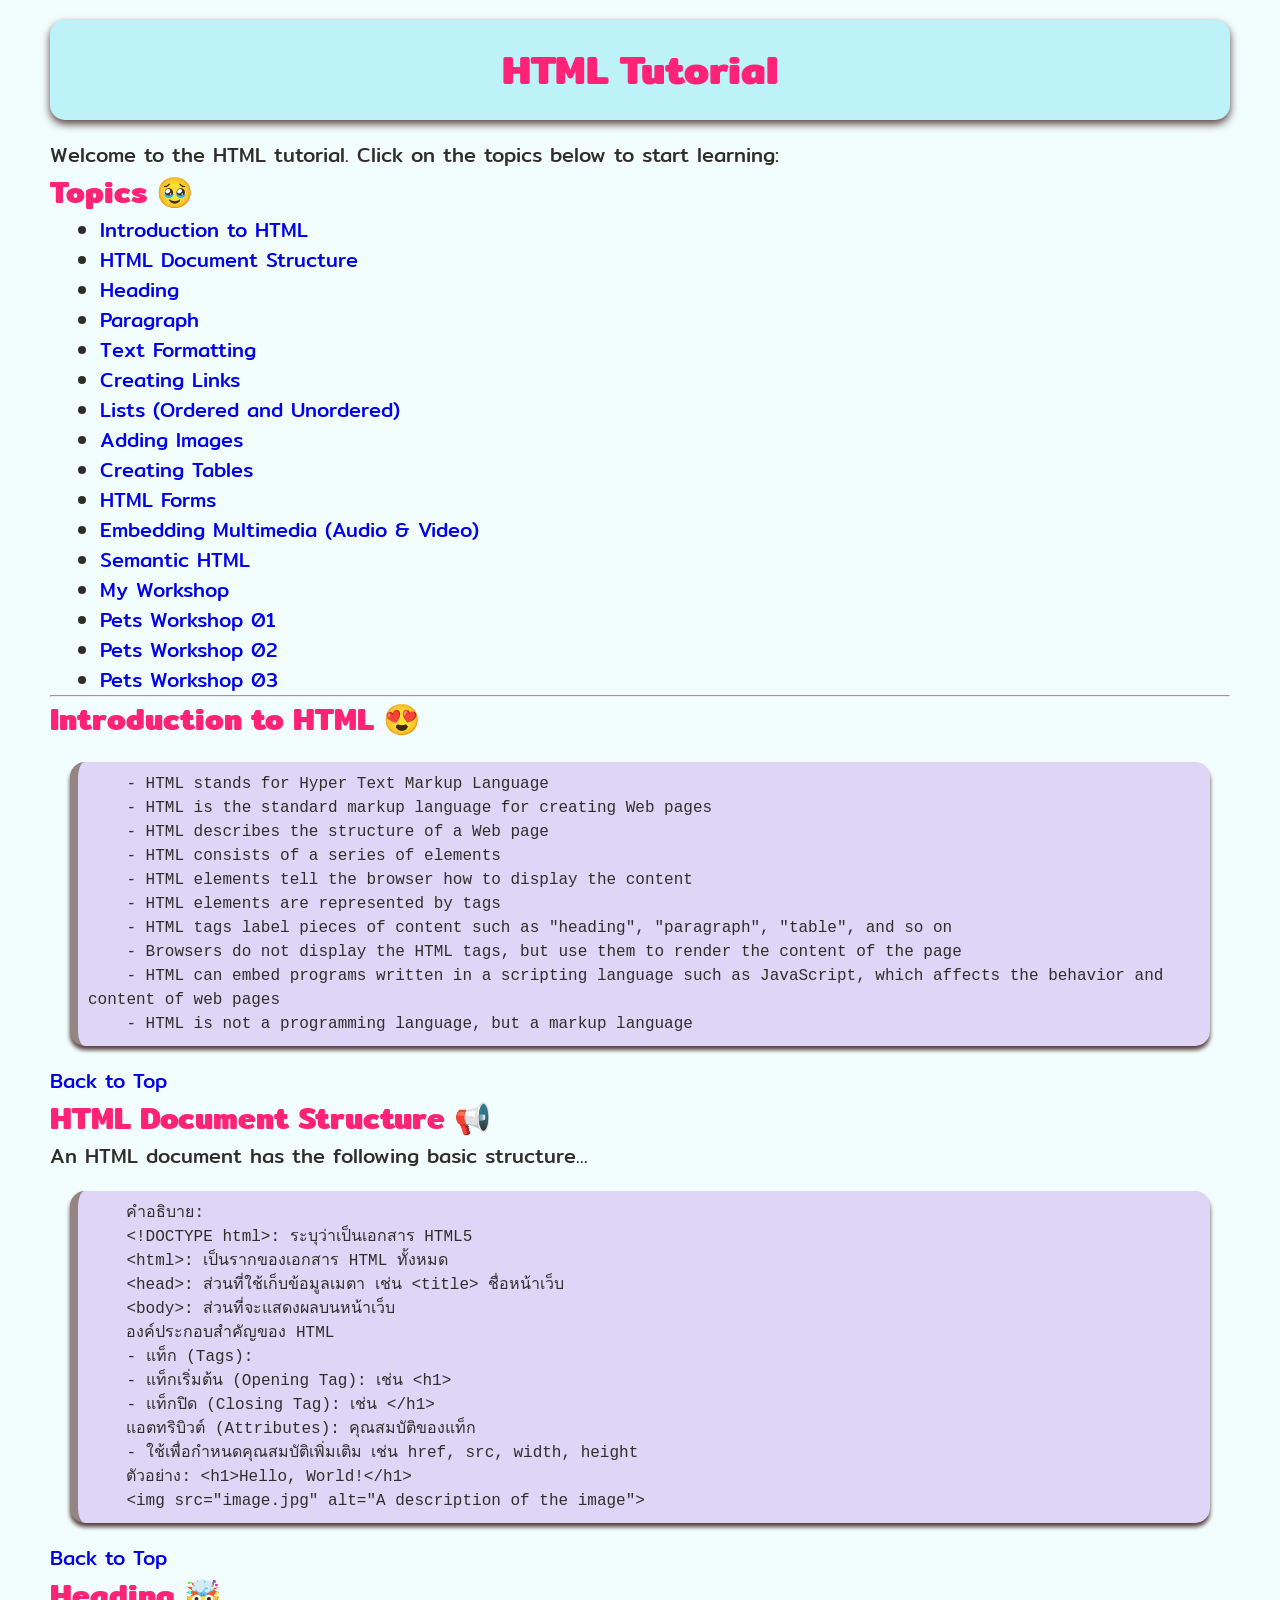
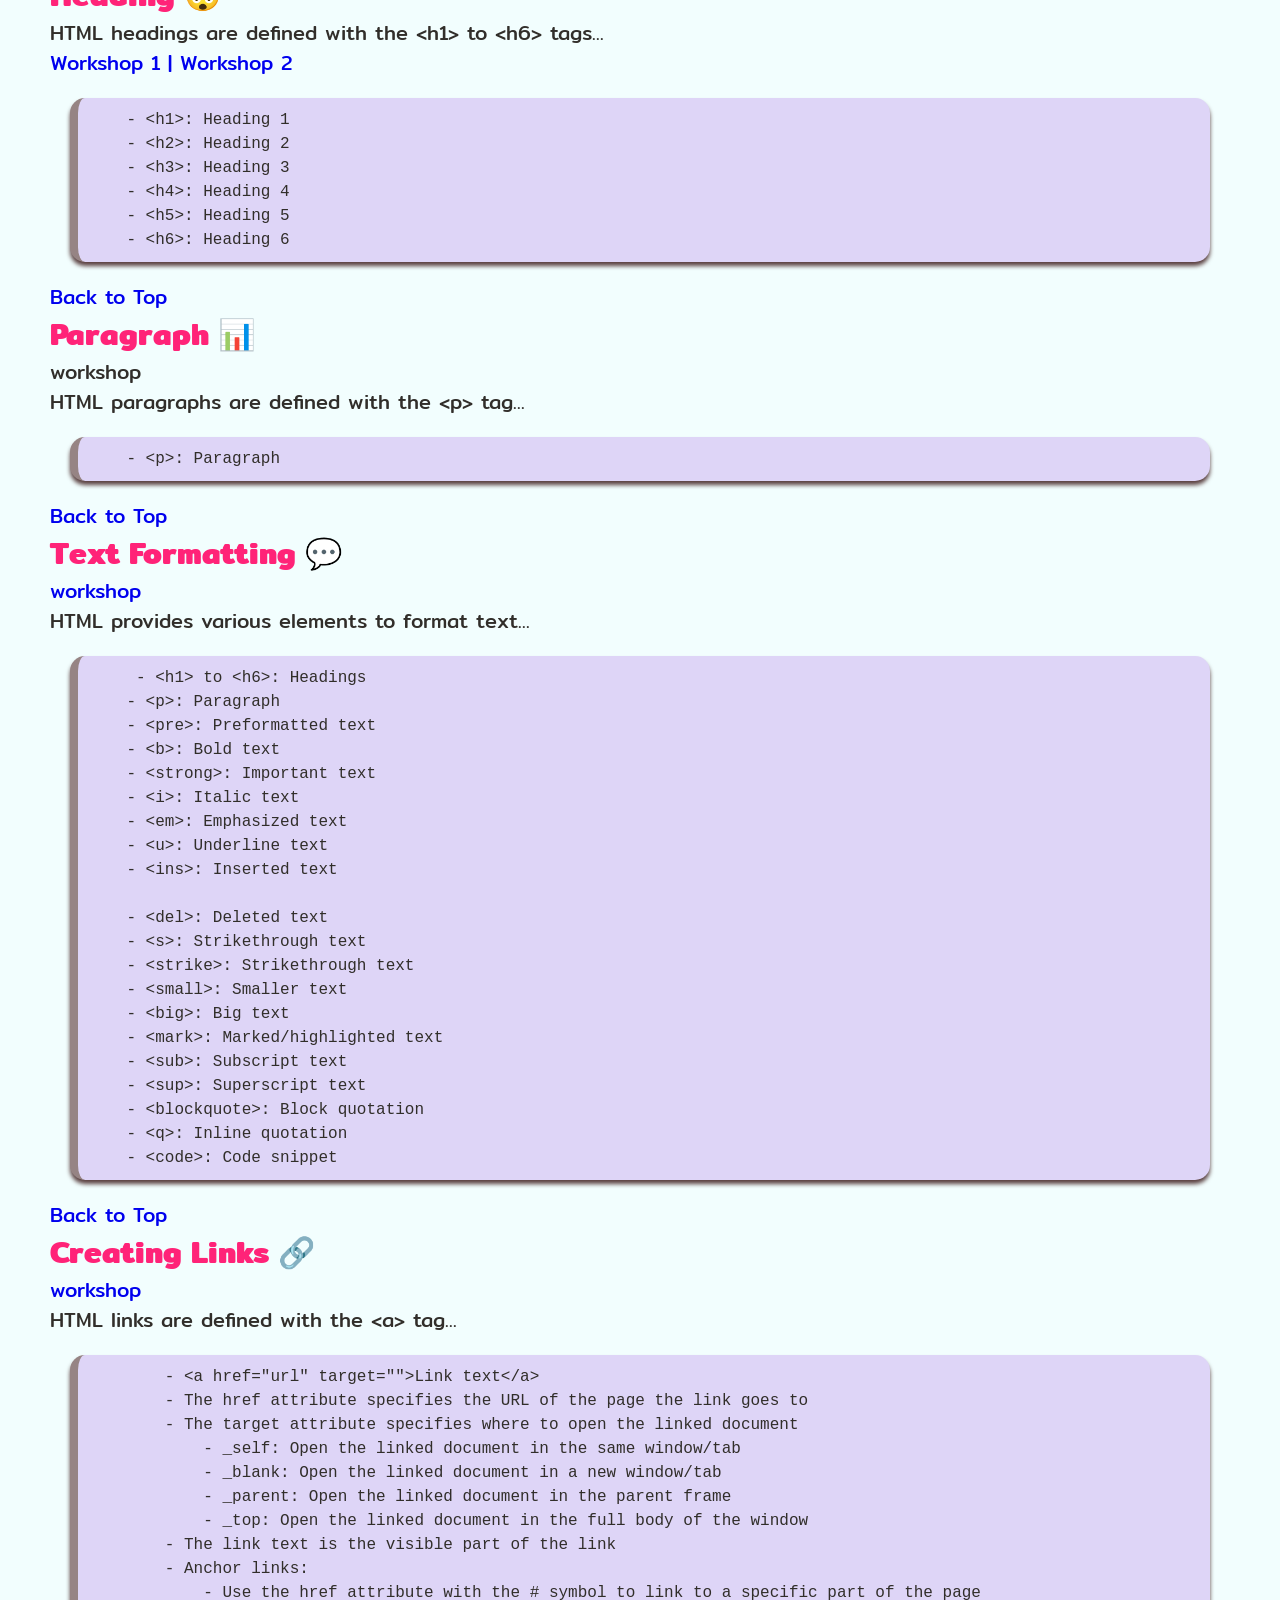
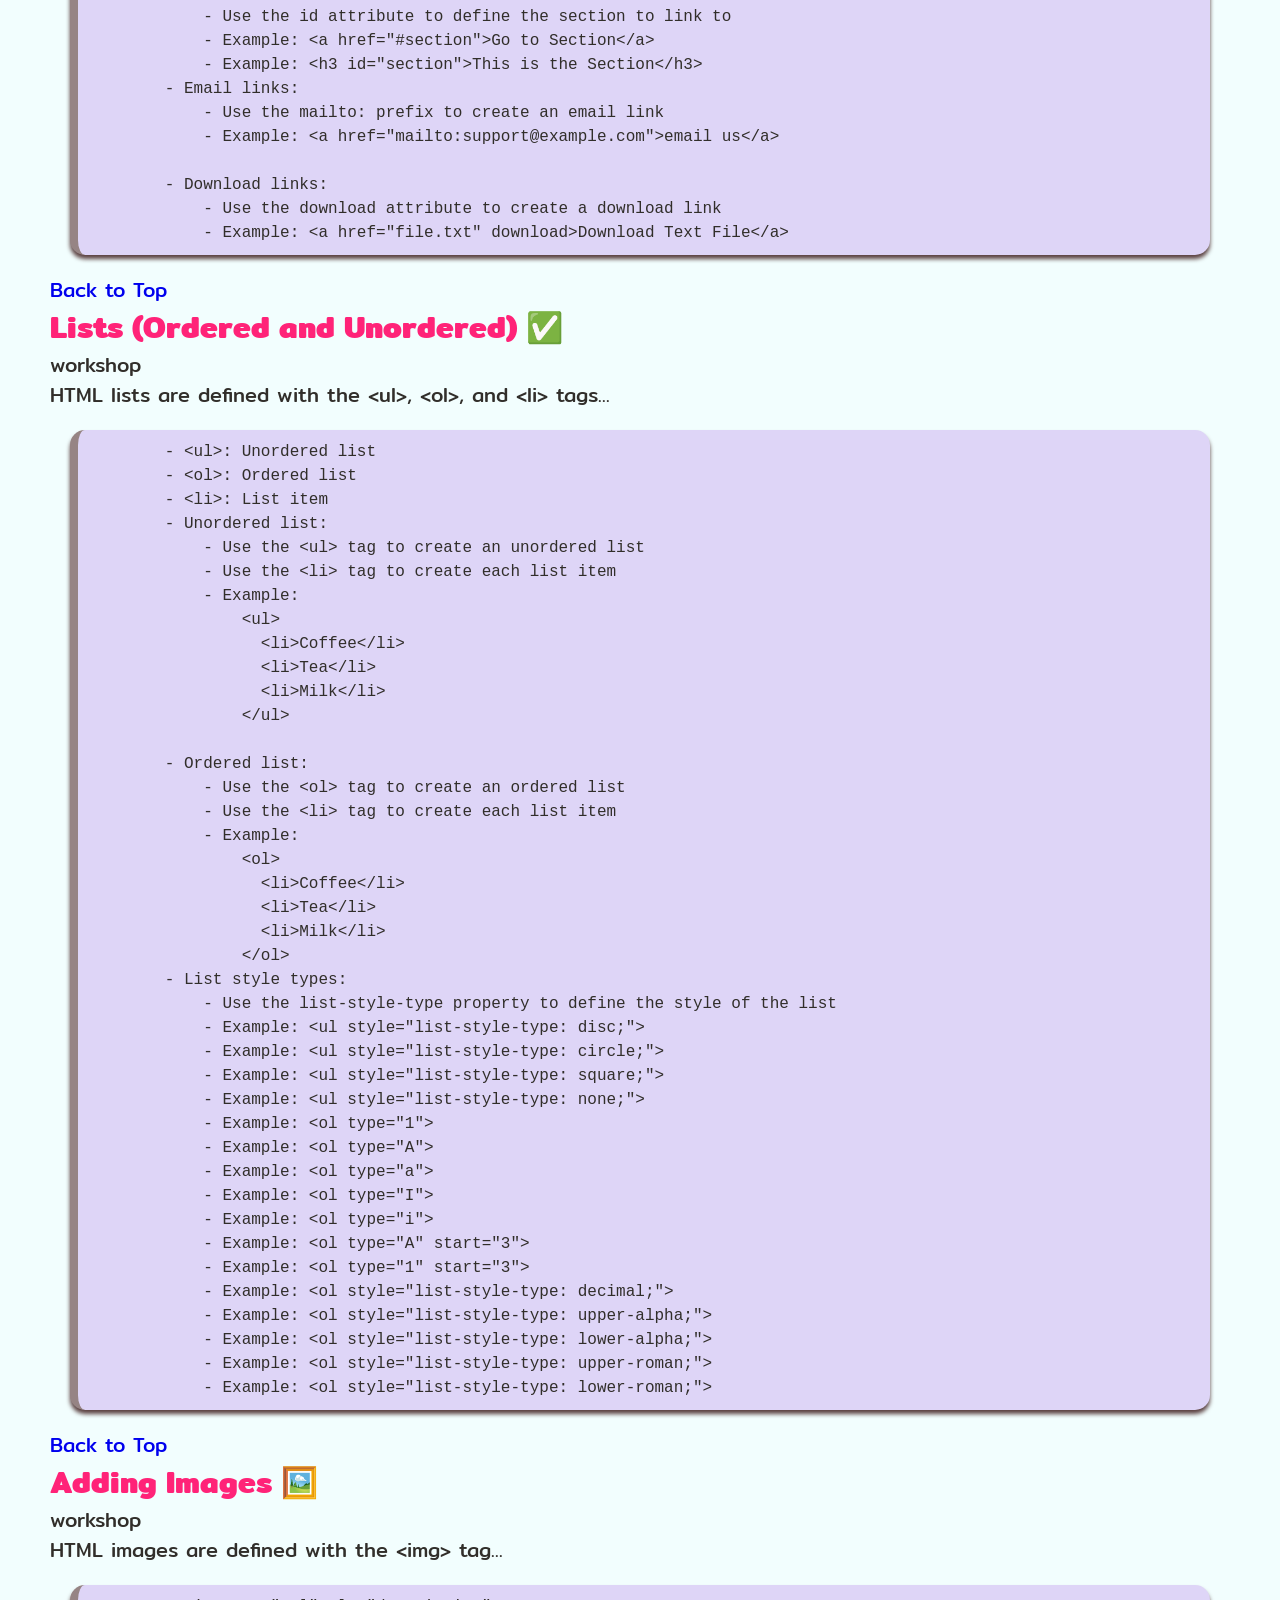
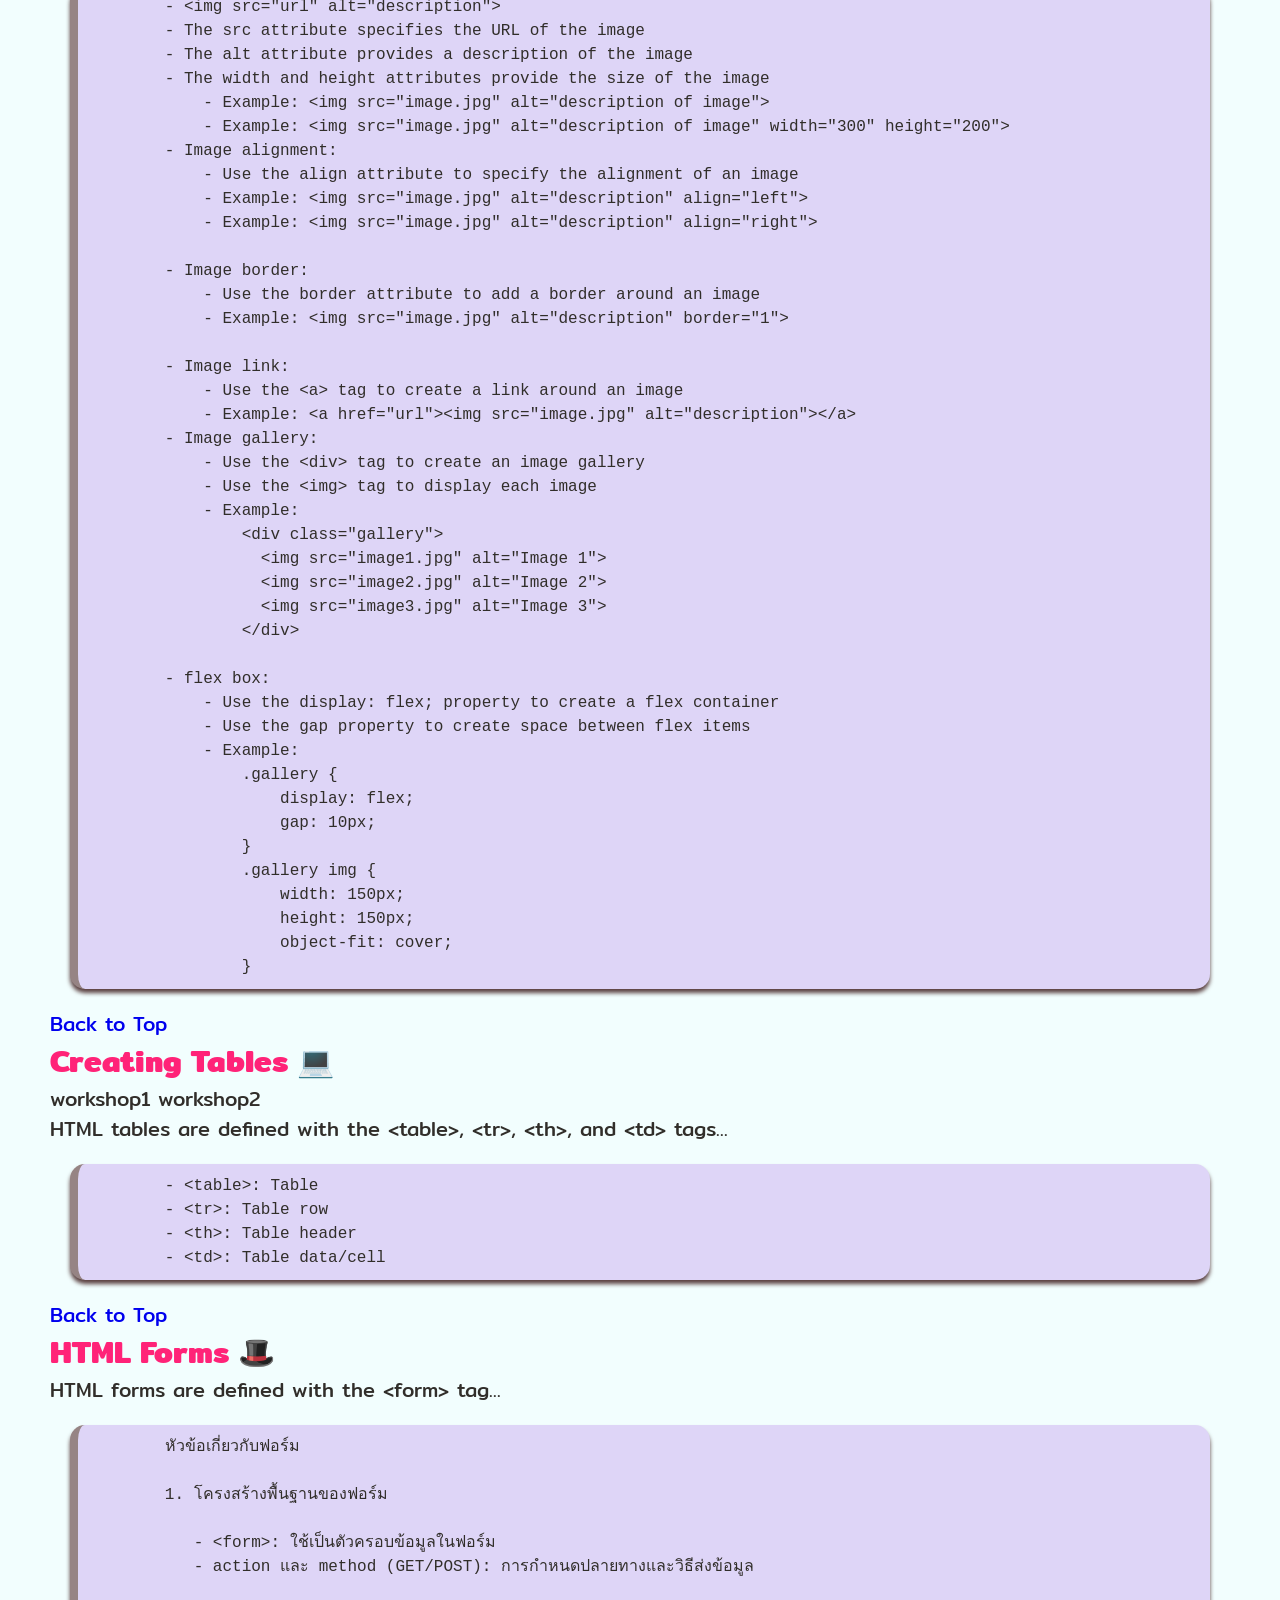
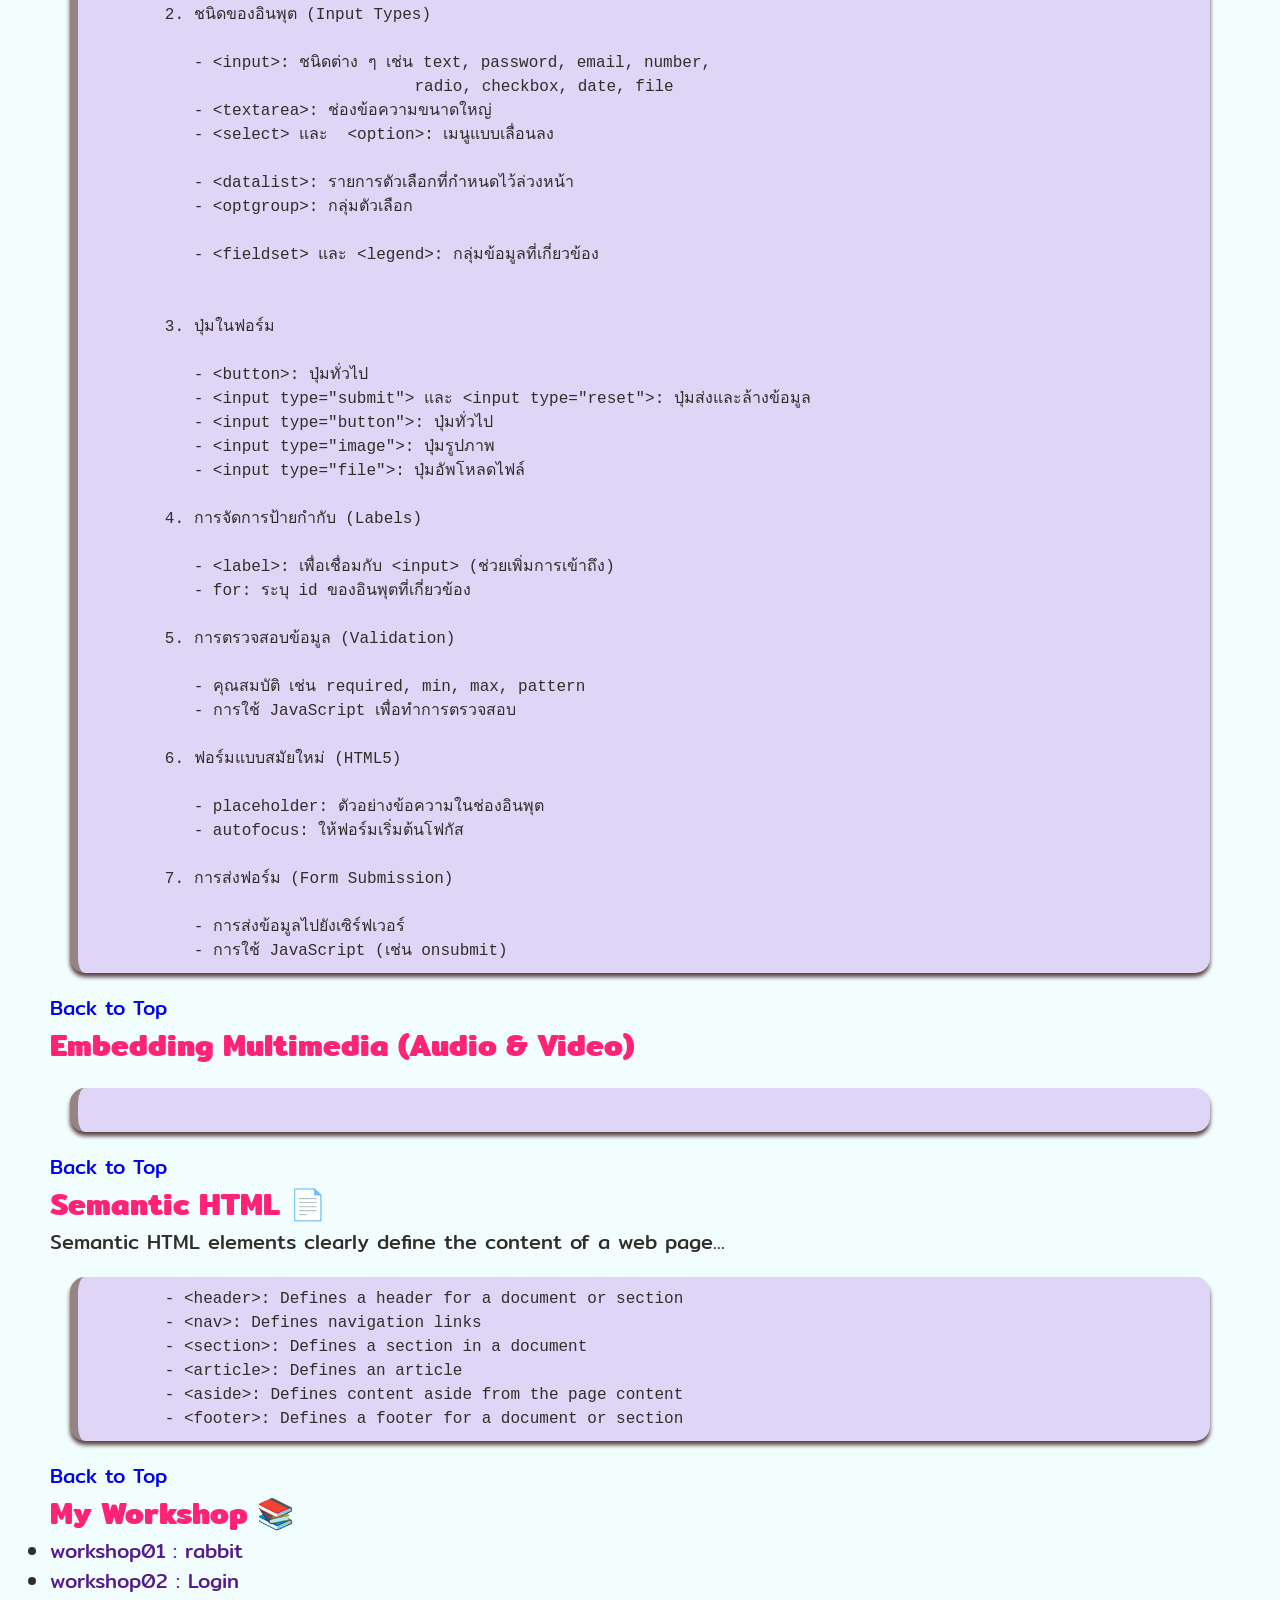
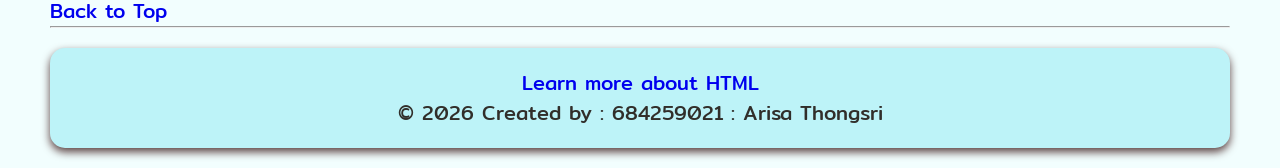
<file: index.html>
<!DOCTYPE html>
<html lang="en">

<head>
    <meta charset="UTF-8">
    <meta name="viewport" content="width=device-width, initial-scale=1.0">
    <meta name="description" content="Learning aboutHTML">
    <link rel="stylesheet" href="css/W11-css-index.css">
    <!-- Google font -->
    <link rel="preconnect" href="https://fonts.googleapis.com">
    <link rel="preconnect" href="https://fonts.gstatic.com" crossorigin>
    <link href="https://fonts.googleapis.com/css2?family=Mitr:wght@300;400;500&display=swap" rel="stylesheet">
    <title>HTML Tutorial : 684259021</title>


    <!-- คลุมแล้วใช้คำสั่ง ctrl+shift+p เลือกEmmet wrap ใส่แท็กที่ต้องการ เช่น a href-->
    <!-- Internal Style CSS -->
    <!-- <style>
        html {
            scroll-behavior: smooth;
            /*เลื่อนหน้าจอแบบนุ่มนวล ให้ใช้แยกออกมาข้างนอกจากbody*/
            line-height: 1.5;
        }

        body {
            /* font-family: Arial, sans-serif; */
            background-color: rgb(255, 244, 230);
            margin: 20px 50px;
        }

        h1 {
            color: rgb(255, 35, 120);
            text-align: center;
        }

        h2 {
            color: rgb(255, 35, 120);
        }

        pre {
            background-color: rgb(249, 255, 191);
            padding: 10px;
            border-left: 4px solid #968484;

            white-space: pre-wrap;
            font-size: 16px;
        }

        a {
            text-decoration: none;
        }

        a:hover {
            color: red;
            /*text-decoration: underline; จิ้มแล้วมีเส้นใต้*/
        }

        .text-center

        /*class -> . อยู่ด้านหน้า*/
            {
            text-align: center;
        }
    </style> -->
</head>

<body>

    <h1 id="top">HTML Tutorial</h1>
    <!-- <hr> -->
    <p>Welcome to the HTML tutorial. Click on the topics below to start learning:</p>
    <h2>Topics 🥹</h2>

    <!-- Topics -->
    <div class="topics">
        <ul>
            <li><a href="#introduction">Introduction to HTML</a></li>
            <li><a href="#structure">HTML Document Structure</a></li>
            <li><a href="#heading">Heading</a></li>
            <li><a href="#paragraph">Paragraph</a></li>
            <li><a href="#formatting">Text Formatting</a></li>
            <li><a href="#links">Creating Links</a></li>
            <li><a href="#lists">Lists (Ordered and Unordered)</a></li>
            <li><a href="#images">Adding Images</a></li>
            <li><a href="#tables">Creating Tables</a></li>
            <li><a href="#forms">HTML Forms</a></li>
            <li><a href="#multimedia">Embedding Multimedia (Audio & Video)</a></li>
            <li><a href="#semantic">Semantic HTML</a></li>
            <li><a href="#workshop">My Workshop</a></li>
            <li><a href="pets01/index.html">Pets Workshop 01</a></li>
            <li><a href="pets02/index.html">Pets Workshop 02</a></li>
            <li><a href="pets03/home.html">Pets Workshop 03</a></li>
        </ul>
    </div>
    <hr>

    <!-- Content -->
    <h2 id="introduction">Introduction to HTML 😍</h2>
    <pre>
    - HTML stands for Hyper Text Markup Language
    - HTML is the standard markup language for creating Web pages
    - HTML describes the structure of a Web page
    - HTML consists of a series of elements
    - HTML elements tell the browser how to display the content
    - HTML elements are represented by tags
    - HTML tags label pieces of content such as "heading", "paragraph", "table", and so on
    - Browsers do not display the HTML tags, but use them to render the content of the page
    - HTML can embed programs written in a scripting language such as JavaScript, which affects the behavior and content of web pages
    - HTML is not a programming language, but a markup language</pre>
    <a href="#top">Back to Top</a>


    <h2 id="structure">HTML Document Structure 📢</h2>
    <p>An HTML document has the following basic structure...</p>
    <pre>
    คำอธิบาย:
    &lt;!DOCTYPE html&gt;: ระบุว่าเป็นเอกสาร HTML5
    &lt;html&gt;: เป็นรากของเอกสาร HTML ทั้งหมด
    &lt;head&gt;: ส่วนที่ใช้เก็บข้อมูลเมตา เช่น &lt;title&gt; ชื่อหน้าเว็บ
    &lt;body&gt;: ส่วนที่จะแสดงผลบนหน้าเว็บ
    องค์ประกอบสำคัญของ HTML
    - แท็ก (Tags):
    - แท็กเริ่มต้น (Opening Tag): เช่น &lt;h1&gt;
    - แท็กปิด (Closing Tag): เช่น &lt;/h1&gt;
    แอตทริบิวต์ (Attributes): คุณสมบัติของแท็ก
    - ใช้เพื่อกำหนดคุณสมบัติเพิ่มเติม เช่น href, src, width, height
    ตัวอย่าง: &lt;h1&gt;Hello, World!&lt;/h1&gt;
    &lt;img src="image.jpg" alt="A description of the image"&gt; </pre>
    <a href="#top">Back to Top</a>


    <h2 id="heading">Heading 🤯</h2>
    <p>HTML headings are defined with the &lt;h1&gt; to &lt;h6&gt; tags... </p>
    <a href="W03-01-heading.html">Workshop 1</a>
    <a href="W03-02-heading.html">| Workshop 2</a>
    <pre>
    - &lt;h1&gt;: Heading 1 
    - &lt;h2&gt;: Heading 2 
    - &lt;h3&gt;: Heading 3 
    - &lt;h4&gt;: Heading 4 
    - &lt;h5&gt;: Heading 5 
    - &lt;h6&gt;: Heading 6</pre>
    <a href="#top">Back to Top</a>


    <h2 id="paragraph">Paragraph 📊</h2>
    <p>workshop</p>
    <p>HTML paragraphs are defined with the &lt;p&gt; tag...</p>
    <pre>
    - &lt;p&gt;: Paragraph </pre>
    <a href="#top">Back to Top</a>


    <h2 id="formatting">Text Formatting 💬</h2>
    <a href="W04-01-formatting.html">workshop</a>
    <p>HTML provides various elements to format text...</p>
    <pre>
     - &lt;h1&gt; to &lt;h6&gt;: Headings 
    - &lt;p&gt;: Paragraph 
    - &lt;pre&gt;: Preformatted text 
    - &lt;b&gt;: Bold text 
    - &lt;strong&gt;: Important text 
    - &lt;i&gt;: Italic text 
    - &lt;em&gt;: Emphasized text 
    - &lt;u&gt;: Underline text 
    - &lt;ins&gt;: Inserted text 
     
    - &lt;del&gt;: Deleted text 
    - &lt;s&gt;: Strikethrough text 
    - &lt;strike&gt;: Strikethrough text 
    - &lt;small&gt;: Smaller text 
    - &lt;big&gt;: Big text 
    - &lt;mark&gt;: Marked/highlighted text 
    - &lt;sub&gt;: Subscript text 
    - &lt;sup&gt;: Superscript text 
    - &lt;blockquote&gt;: Block quotation 
    - &lt;q&gt;: Inline quotation 
    - &lt;code&gt;: Code snippet </pre>
    <a href="#top">Back to Top</a>


    <h2 id="links">Creating Links 🔗</h2>
    <a href="W06-01-link-and-img.html">workshop</a>
    <p>HTML links are defined with the &lt;a&gt; tag... </p>
    <pre>
        - &lt;a href="url" target=""&gt;Link text&lt;/a&gt; 
        - The href attribute specifies the URL of the page the link goes to 
        - The target attribute specifies where to open the linked document 
            - _self: Open the linked document in the same window/tab 
            - _blank: Open the linked document in a new window/tab 
            - _parent: Open the linked document in the parent frame 
            - _top: Open the linked document in the full body of the window 
        - The link text is the visible part of the link 
        - Anchor links: 
            - Use the href attribute with the # symbol to link to a specific part of the page 
            - Use the id attribute to define the section to link to 
            - Example: &lt;a href="#section"&gt;Go to Section&lt;/a&gt; 
            - Example: &lt;h3 id="section"&gt;This is the Section&lt;/h3&gt; 
        - Email links: 
            - Use the mailto: prefix to create an email link 
            - Example: &lt;a href="mailto:support@example.com">email us&lt;/a&gt; 
       
        - Download links: 
            - Use the download attribute to create a download link 
            - Example: &lt;a href="file.txt" download&gt;Download Text File&lt;/a&gt;</pre>
    <a href="#top">Back to Top</a>


    <h2 id="lists">Lists (Ordered and Unordered) ✅</h2>
    <p>workshop</p>
    <p>HTML lists are defined with the &lt;ul&gt;, &lt;ol&gt;, and &lt;li&gt; tags...</p>
    <pre>
        - &lt;ul&gt;: Unordered list 
        - &lt;ol&gt;: Ordered list 
        - &lt;li&gt;: List item 
        - Unordered list: 
            - Use the &lt;ul&gt; tag to create an unordered list 
            - Use the &lt;li&gt; tag to create each list item 
            - Example: 
                &lt;ul&gt; 
                  &lt;li&gt;Coffee&lt;/li&gt; 
                  &lt;li&gt;Tea&lt;/li&gt; 
                  &lt;li&gt;Milk&lt;/li&gt; 
                &lt;/ul&gt; 
       
        - Ordered list: 
            - Use the &lt;ol&gt; tag to create an ordered list 
            - Use the &lt;li&gt; tag to create each list item 
            - Example: 
                &lt;ol&gt; 
                  &lt;li&gt;Coffee&lt;/li&gt; 
                  &lt;li&gt;Tea&lt;/li&gt; 
                  &lt;li&gt;Milk&lt;/li&gt; 
                &lt;/ol&gt; 
        - List style types: 
            - Use the list-style-type property to define the style of the list 
            - Example: &lt;ul style="list-style-type: disc;"&gt; 
            - Example: &lt;ul style="list-style-type: circle;"&gt; 
            - Example: &lt;ul style="list-style-type: square;"&gt; 
            - Example: &lt;ul style="list-style-type: none;"&gt; 
            - Example: &lt;ol type="1"&gt; 
            - Example: &lt;ol type="A"&gt; 
            - Example: &lt;ol type="a"&gt; 
            - Example: &lt;ol type="I"&gt; 
            - Example: &lt;ol type="i"&gt; 
            - Example: &lt;ol type="A" start="3"&gt; 
            - Example: &lt;ol type="1" start="3"&gt; 
            - Example: &lt;ol style="list-style-type: decimal;"&gt; 
            - Example: &lt;ol style="list-style-type: upper-alpha;"&gt; 
            - Example: &lt;ol style="list-style-type: lower-alpha;"&gt; 
            - Example: &lt;ol style="list-style-type: upper-roman;"&gt; 
            - Example: &lt;ol style="list-style-type: lower-roman;"&gt;</pre>
    <a href="#top">Back to Top</a>


    <h2 id="images">Adding Images 🖼️</h2>
    <p>workshop</p>
    <p>HTML images are defined with the &lt;img&gt; tag...</p>
    <pre>
        - &lt;img src="url" alt="description"&gt; 
        - The src attribute specifies the URL of the image 
        - The alt attribute provides a description of the image 
        - The width and height attributes provide the size of the image 
            - Example: &lt;img src="image.jpg" alt="description of image"&gt; 
            - Example: &lt;img src="image.jpg" alt="description of image" width="300" height="200"&gt; 
        - Image alignment: 
            - Use the align attribute to specify the alignment of an image 
            - Example: &lt;img src="image.jpg" alt="description" align="left"&gt; 
            - Example: &lt;img src="image.jpg" alt="description" align="right"&gt; 
       
        - Image border: 
            - Use the border attribute to add a border around an image 
            - Example: &lt;img src="image.jpg" alt="description" border="1"&gt; 
       
        - Image link: 
            - Use the &lt;a&gt; tag to create a link around an image 
            - Example: &lt;a href="url"&gt;&lt;img src="image.jpg" alt="description"&gt;&lt;/a&gt; 
        - Image gallery: 
            - Use the &lt;div&gt; tag to create an image gallery 
            - Use the &lt;img&gt; tag to display each image 
            - Example: 
                &lt;div class="gallery"&gt; 
                  &lt;img src="image1.jpg" alt="Image 1"&gt; 
                  &lt;img src="image2.jpg" alt="Image 2"&gt; 
                  &lt;img src="image3.jpg" alt="Image 3"&gt; 
                &lt;/div&gt; 
       
        - flex box: 
            - Use the display: flex; property to create a flex container 
            - Use the gap property to create space between flex items 
            - Example: 
                .gallery { 
                    display: flex; 
                    gap: 10px; 
                } 
                .gallery img { 
                    width: 150px; 
                    height: 150px; 
                    object-fit: cover; 
                } </pre>
    <a href="#top">Back to Top</a>


    <h2 id="tables">Creating Tables 💻</h2>
    <p>workshop1 workshop2</p>
    <p>HTML tables are defined with the &lt;table&gt;, &lt;tr&gt;, &lt;th&gt;, and &lt;td&gt; tags...</p>
    <pre>
        - &lt;table&gt;: Table 
        - &lt;tr&gt;: Table row 
        - &lt;th&gt;: Table header 
        - &lt;td&gt;: Table data/cell </pre>
    <a href="#top">Back to Top</a>


    <h2 id="forms">HTML Forms 🎩</h2>
    <p>HTML forms are defined with the &lt;form&gt; tag... </p>
    <pre>
        หัวข้อเกี่ยวกับฟอร์ม 
     
        1. โครงสร้างพื้นฐานของฟอร์ม 
     
           - &lt;form>: ใช้เป็นตัวครอบข้อมูลในฟอร์ม 
           - action และ method (GET/POST): การกำหนดปลายทางและวิธีส่งข้อมูล 
     
        2. ชนิดของอินพุต (Input Types) 
     
           - &lt;input>: ชนิดต่าง ๆ เช่น text, password, email, number,  
                                  radio, checkbox, date, file 
           - &lt;textarea>: ช่องข้อความขนาดใหญ่ 
           - &lt;select> และ  &lt;option>: เมนูแบบเลื่อนลง   
     
           - &lt;datalist>: รายการตัวเลือกที่กำหนดไว้ล่วงหน้า 
           - &lt;optgroup>: กลุ่มตัวเลือก 
     
           - &lt;fieldset> และ &lt;legend>: กลุ่มข้อมูลที่เกี่ยวข้อง 
     
     
        3. ปุ่มในฟอร์ม 
     
           - &lt;button>: ปุ่มทั่วไป 
           - &lt;input type="submit"> และ &lt;input type="reset">: ปุ่มส่งและล้างข้อมูล 
           - &lt;input type="button">: ปุ่มทั่วไป 
           - &lt;input type="image">: ปุ่มรูปภาพ 
           - &lt;input type="file">: ปุ่มอัพโหลดไฟล์ 
     
        4. การจัดการป้ายกำกับ (Labels) 
     
           - &lt;label>: เพื่อเชื่อมกับ &lt;input> (ช่วยเพิ่มการเข้าถึง) 
           - for: ระบุ id ของอินพุตที่เกี่ยวข้อง 
     
        5. การตรวจสอบข้อมูล (Validation) 
     
           - คุณสมบัติ เช่น required, min, max, pattern 
           - การใช้ JavaScript เพื่อทำการตรวจสอบ 
     
        6. ฟอร์มแบบสมัยใหม่ (HTML5) 
     
           - placeholder: ตัวอย่างข้อความในช่องอินพุต 
           - autofocus: ให้ฟอร์มเริ่มต้นโฟกัส 
     
        7. การส่งฟอร์ม (Form Submission) 
     
           - การส่งข้อมูลไปยังเซิร์ฟเวอร์ 
           - การใช้ JavaScript (เช่น onsubmit)</pre>
    <a href="#top">Back to Top</a>


    <h2 id="multimedia">Embedding Multimedia (Audio & Video)</h2>
    <pre>

</pre>
    <a href="#top">Back to Top</a>


    <h2 id="semantic">Semantic HTML 📄</h2>
    <p>Semantic HTML elements clearly define the content of a web page...</p>
    <pre>
        - &lt;header&gt;: Defines a header for a document or section 
        - &lt;nav&gt;: Defines navigation links 
        - &lt;section&gt;: Defines a section in a document 
        - &lt;article&gt;: Defines an article 
        - &lt;aside&gt;: Defines content aside from the page content 
        - &lt;footer&gt;: Defines a footer for a document or section 
</pre>
    <a href="#top">Back to Top</a>


    <h2 id="workshop">My Workshop 📚</h2>
    <ul>
        <li><a href="">workshop01 : rabbit</a></li>
        <li><a href="">workshop02 : Login</a></li>
    </ul>
    <a href="#top">Back to Top</a>
    <hr>

    <div class="text-center">
        <a href="https://www.w3schools.com/html/default.asp" class="">Learn more about HTML</a>
        <p>&copy; 2026 Created by : 684259021 : Arisa Thongsri</p>
    </div>

</body>

</html>

</html>
</file>
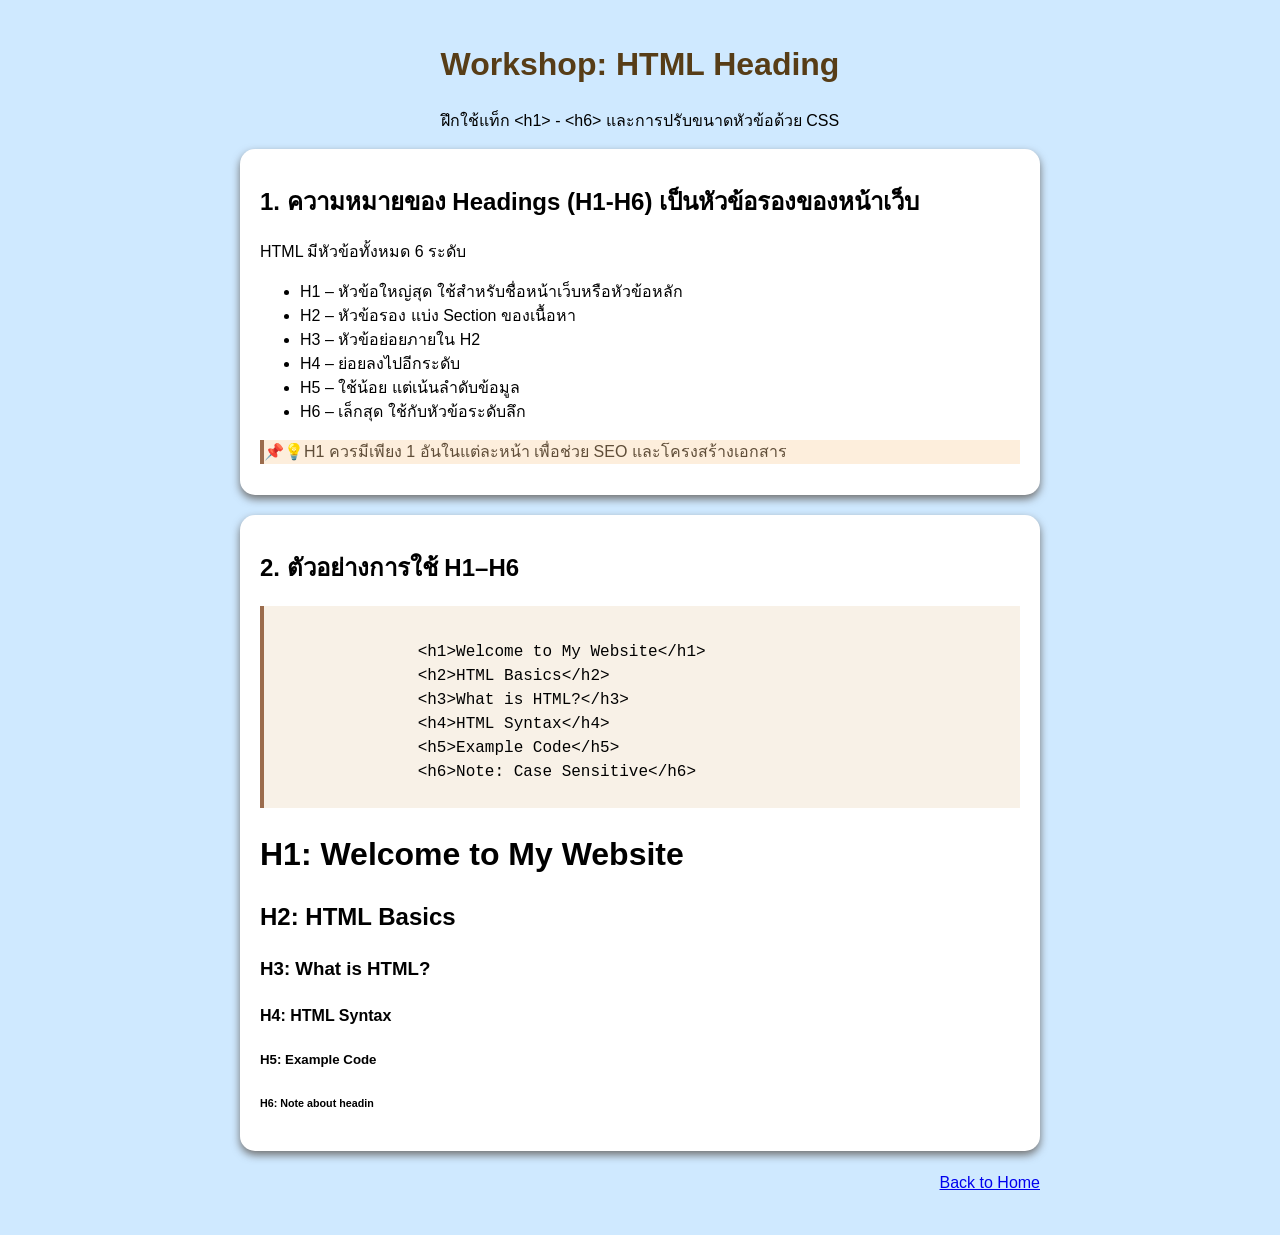
<file: W03-01-heading.html>
<!DOCTYPE html>
<html lang="en">

<head>
    <meta charset="UTF-8">
    <meta name="viewport" content="width=device-width, initial-scale=1.0">
    <title>Heading</title>
    <style>
        body {
            font-family: Arial, Helvetica, sans-serif;
            background-color: rgb(207, 233, 255);
            margin: 40px 30px;
            line-height: 1.5;
        }

        .container {
            max-width: 800px;
            margin: 0 auto;
        }

        .text-title {
            color: #573d17;
            /*text-align: center;*/
        }

        .text-center {
            text-align: center;
        }

        .card {
            background-color: white;
            padding: 15px 20px;
            border-radius: 15px;
            box-shadow: 0 4px 8px #707070;
            margin-bottom: 20px;
        }

        pre {
            background-color: rgb(248, 241, 231);
            border-left: 4px solid #9b6c4d;
            padding-top: 10px;
            font-size: 16px;

        }

        /*ถ้าเรียกใช้ note ตัว note beforeตามมาด้วย*/
        .note {
            color: rgb(95, 77, 56);
            background-color: rgb(253, 238, 220);
        }

        .note::before {
            content: "📌";
        }
    </style>
</head>

<body>
    <div class="container">
        <h1 class="text-title text-center">Workshop: HTML Heading</h1>
        <p class="text-center">ฝึกใช้แท็ก &lt;h1&gt; - &lt;h6&gt; และการปรับขนาดหัวข้อด้วย CSS</p>
        <div class="card">
            <h2>1. ความหมายของ Headings (H1-H6) เป็นหัวข้อรองของหน้าเว็บ</h2>
            <p>HTML มีหัวข้อทั้งหมด 6 ระดับ</p>
            <ul>
                <li>H1 – หัวข้อใหญ่สุด ใช้สำหรับชื่อหน้าเว็บหรือหัวข้อหลัก</li>
                <li>H2 – หัวข้อรอง แบ่ง Section ของเนื้อหา</li>
                <li>H3 – หัวข้อย่อยภายใน H2</li>
                <li>H4 – ย่อยลงไปอีกระดับ</li>
                <li>H5 – ใช้น้อย แต่เน้นลำดับข้อมูล</li>
                <li>H6 – เล็กสุด ใช้กับหัวข้อระดับลึก</li>
            </ul>
            <p class="note" style="border-left: 4px solid #9b6c4d;">💡H1 ควรมีเพียง 1 อันในแต่ละหน้า เพื่อช่วย SEO
                และโครงสร้างเอกสาร</p>
        </div>
        <div class="card ">
            <h2>2. ตัวอย่างการใช้ H1–H6</h2>
            <pre>
                <code>
                &lt;h1&gt;Welcome to My Website&lt;/h1&gt;
                &lt;h2&gt;HTML Basics&lt;/h2&gt;
                &lt;h3&gt;What is HTML?&lt;/h3&gt;
                &lt;h4&gt;HTML Syntax&lt;/h4&gt;
                &lt;h5&gt;Example Code&lt;/h5&gt;
                &lt;h6&gt;Note: Case Sensitive&lt;/h6&gt;
                </code></pre>
            <h1>H1: Welcome to My Website</h1>
            <h2>H2: HTML Basics</h2>
            <h3>H3: What is HTML?</h3>
            <h4>H4: HTML Syntax</h4>
            <h5>H5: Example Code</h5>
            <h6>H6: Note about headin</h6>
        </div>
        <a href="index.html">
            <p style="text-align: right;">Back to Home</p>
        </a>
    </div>
</body>

</html>
</file>
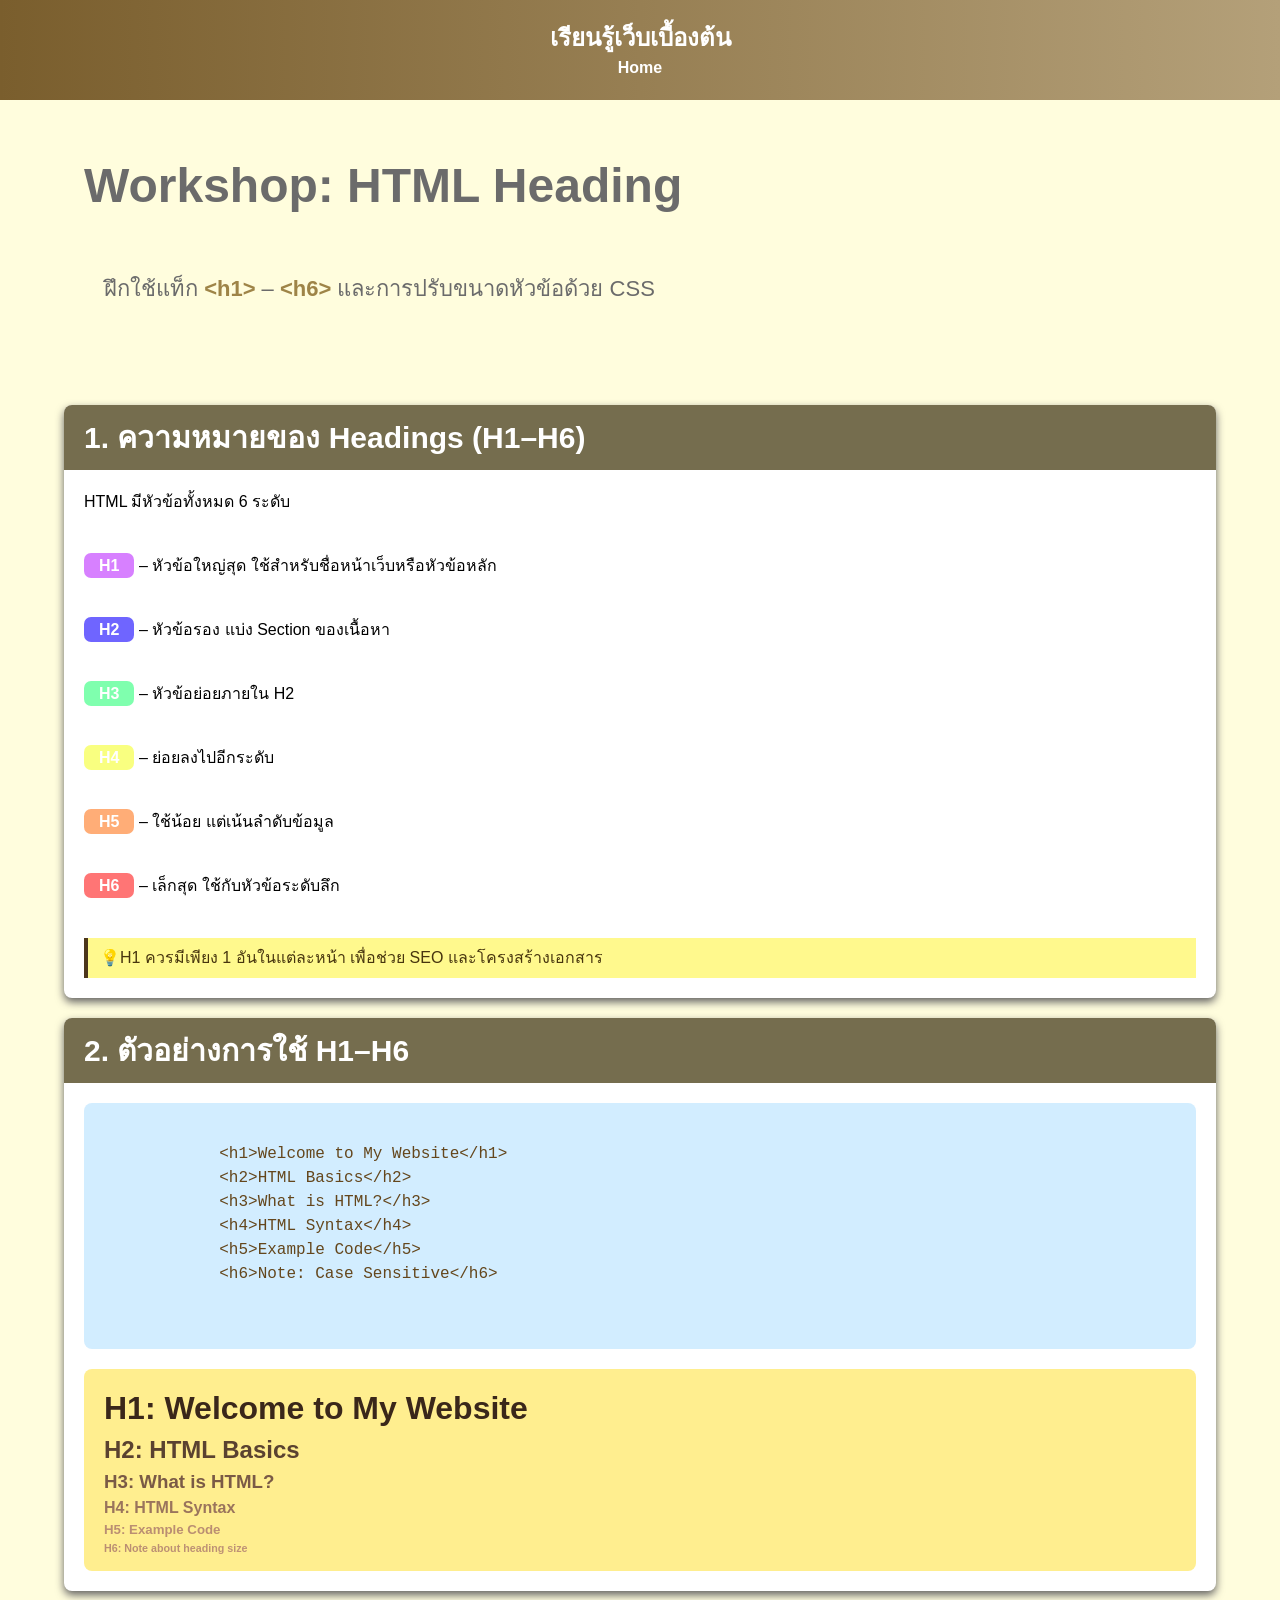
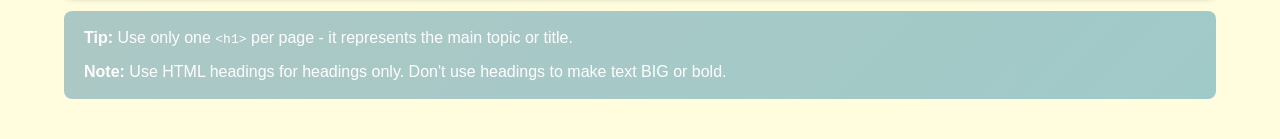
<file: W03-02-heading.html>
<!DOCTYPE html>
<html lang="en">

<head>
    <meta charset="UTF-8">
    <meta name="viewport" content="width=device-width, initial-scale=1.0">
    <title>Heading</title>
    <style>
        * {
            box-sizing: border-box;
            margin: 0;
            padding: 0;
        }

        body {
            font-family: Arial, sans-serif;
            background-color: #fffddd;
            
            line-height: 1.5;
        }

        .header {
            background: linear-gradient(to right, #7a5e2d, #b4a079);
            text-align: center;
            padding: 20px;
            color: white;
        }

        .header a {
            color: white;
            text-decoration: none;
            font-weight: bold;
        }

        .card-margin-bt {margin-bottom: 40px}

        .container {
            max-width: 1200px;
            margin: 0 auto;

            width: 90%;
        }

        .hero {
            padding: 50px 20px;
        }

        .hero h1 {
            color: #6b6b6b;
            font-size: 48px;
            /* text-align: center; */
        }
        .hero p {
            color: #6b6b6b;
            font-size: 22px;
        }

        .tag-color {
            color: rgb(158, 132, 71);
            font-weight: bold;
        }

        .text-center {
            text-align: center;
        }

        .card {
            background-color: rgb(255, 255, 255);
            border-radius: 8px;
            box-shadow: 0 4px 8px rgb(98, 97, 97);
            margin-bottom: 20px;

            overflow: hidden;
        }

        .card-header {
            background-color: #756d4e; 
            color: #ffffff;
            font-size: 20px;
            font-width: bold;
            padding: 10px 20px;
        }

        .card-body{
            padding: 20px;
        }

        .label {
            padding: 4px 15px;
            border-radius: 7px;
            color: white;
            font-weight: bold;
            text-align: center;
        }
        .h1-label { background-color: rgb(215, 128, 255);}
        .h2-label { background-color: rgb(111, 101, 255);}
        .h3-label { background-color: rgb(127, 255, 174);}
        .h4-label { background-color: rgb(249, 255, 128);}
        .h5-label { background-color: rgb(255, 173, 119);}
        .h6-label { background-color: rgb(255, 117, 117);}

        pre {
            background-color: #d2edff;
            border-left: none;
            border-radius: 8px;
            padding: 15px 20px;
            font-size: 16px;
            margin-bottom: 20px;
        }

        pre code {
            color: #64461c;
        }

        .output-box {
            background-color: #ffee8f;
            border: none;
            border-radius: 8px;
            padding: 15px 20px;
        }

        .output-box h1 { color: #3a271a; }
        .output-box h2 { color: #5a4230; }
        .output-box h3 { color: #7a5a46; }
        .output-box h4 { color: #9a745c; }
        .output-box h5 { color: #ba8e72; }

        .note {
            background: linear-gradient(to right, #ba8e72, #dab08e);
            -webkit-background-clip: text;
            background-clip: text;
            color: transparent;
        }

        .tip-note {
            color: #47350e;
            background-color: #fff98d;
            border-left: 4px solid rgb(76, 54, 28);
            padding: 8px 12px;
        }
        .tip-note::before {
            content: "💡";
        }

        .tip-box {
            background: linear-gradient(135deg, #acc8c5, #a0cac8);
            border-radius: 8px;
            padding: 15px 20px;
            color: #ffffff;
            margin-bottom: 40px;
        }

        .tip-box p {
            margin-bottom: 10px;
        }

        .tip-box p:last-child {
            margin-bottom: 0;
        }

        .tip-box strong {
            font-weight: bold;
        }


    </style>
</head>

<body>
    <section class="header">
        <h1>เรียนรู้เว็บเบื้องต้น</h1>
        <a href="index.html">Home</a>
    </section>


    <div class="container">
        <div class="hero">
            <h1>Workshop: HTML Heading</h1>
            <p class="hero p">ฝึกใช้แท็ก <span class="tag-color">&lt;h1></span> – <span class="tag-color">&lt;h6></span> และการปรับขนาดหัวข้อด้วย CSS</p>
        </div>
        <div class="card">
            <div class="card-header">
            <h2>1. ความหมายของ Headings (H1–H6)</h2>
            </div>
            <div class="card-body">
            <p class="card-margin-bt">HTML มีหัวข้อทั้งหมด 6 ระดับ</p>
            
                <p class="card-margin-bt"><span class="label h1-label">H1</span> – หัวข้อใหญ่สุด ใช้สำหรับชื่อหน้าเว็บหรือหัวข้อหลัก</p>
                <p class="card-margin-bt"><span class="label h2-label">H2</span> – หัวข้อรอง แบ่ง Section ของเนื้อหา</p>
                <p class="card-margin-bt"><span class="label h3-label">H3</span> – หัวข้อย่อยภายใน H2</p>
                <p class="card-margin-bt"><span class="label h4-label">H4</span> – ย่อยลงไปอีกระดับ</p>
                <p class="card-margin-bt"><span class="label h5-label">H5</span> – ใช้น้อย แต่เน้นลำดับข้อมูล</p>
                <p class="card-margin-bt"><span class="label h6-label">H6</span> – เล็กสุด ใช้กับหัวข้อระดับลึก</p>
            
            <p class="tip-note">H1 ควรมีเพียง 1 อันในแต่ละหน้า เพื่อช่วย SEO และโครงสร้างเอกสาร</p>
            </div>
        </div>
        <div class="card">
            <div class="card-header">
            <h2>2. ตัวอย่างการใช้ H1–H6</h2>
            </div>
            <div class="card-body">
            <pre>
                <code>
            &lt;h1&gt;Welcome to My Website&lt;/h1&gt;
            &lt;h2&gt;HTML Basics&lt;/h2&gt;
            &lt;h3&gt;What is HTML?&lt;/h3&gt;
            &lt;h4&gt;HTML Syntax&lt;/h4&gt;
            &lt;h5&gt;Example Code&lt;/h5&gt;
            &lt;h6&gt;Note: Case Sensitive&lt;/h6&gt;
                </code>
            </pre>
            <div class="output-box">
            <h1>H1: Welcome to My Website</h1>
            <h2>H2: HTML Basics</h2>
            <h3>H3: What is HTML?</h3>
            <h4>H4: HTML Syntax</h4>
            <h5>H5: Example Code</h5>
            <h6 class="note">H6: Note about heading size</h6>
            </div>
            </div>
        </div>
        <div class="tip-box">
            <p><strong>Tip:</strong> Use only one <code>&lt;h1&gt;</code> per page - it represents the main topic or title.</p>
            <p><strong>Note:</strong> Use HTML headings for headings only. Don't use headings to make text BIG or bold.</p>
        </div>
    </div>



</body>

</html>
</file>
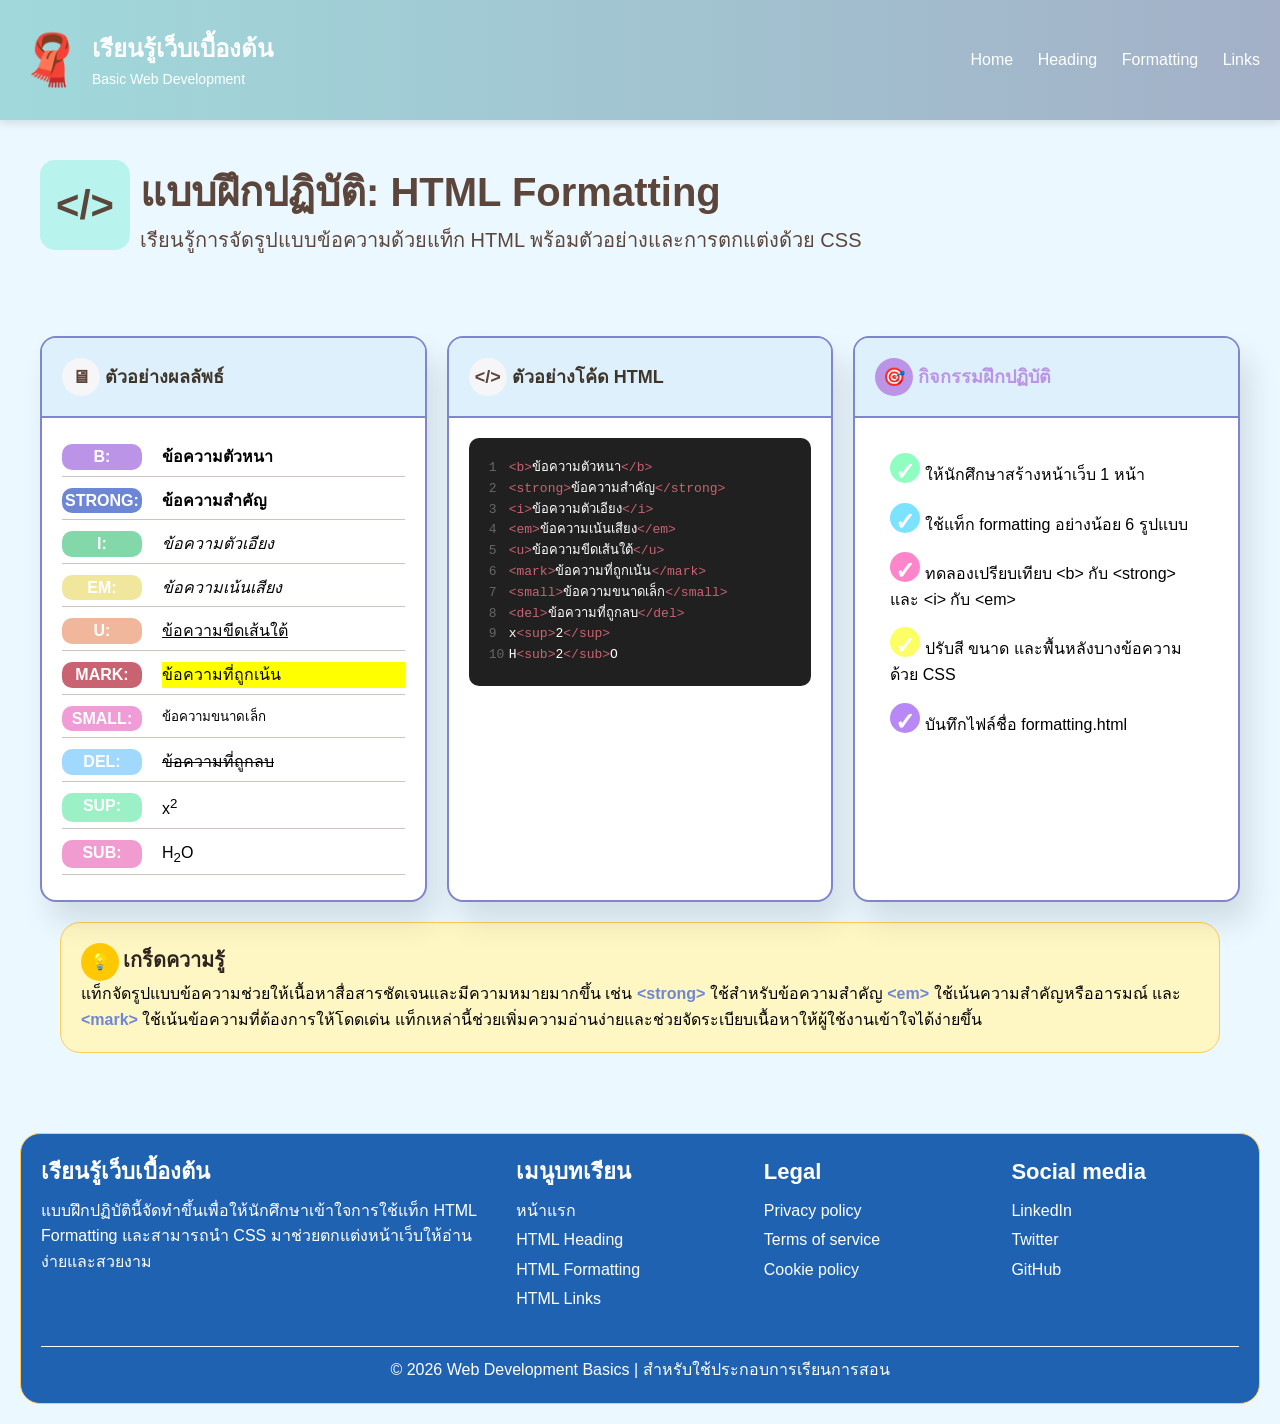
<file: W04-01-formatting.html>
<!DOCTYPE html>
<html lang="en">

<head>
    <meta charset="UTF-8">
    <meta name="viewport" content="width=device-width, initial-scale=1.0">
    <title>Formatting</title>
    <link rel="stylesheet" href="css/W04-formatting.css">
</head>

<body>
    <!-- Header -->
    <header>
        <div class="brand">
            <div class="brand-icon">🧣</div>
            <div class="brand-text">
                <h2>เรียนรู้เว็บเบื้องต้น</h2>
                <p>Basic Web Development</p>
            </div>
        </div>
        <nav>
            <a href="index.html">Home</a>
            <a href="W03-01-heading.html">Heading</a>
            <a href="#">Formatting</a>
            <a href="W06-01-link-and-img.html">Links</a>

        </nav>
    </header>

    <!-- Hero Section -->
    <div class="hero">


        <div class="hero-icon">&lt;/&gt;</div>

        <div class="hero-text">
            <h1>แบบฝึกปฏิบัติ: HTML Formatting</h1>
            <p>
                เรียนรู้การจัดรูปแบบข้อความด้วยแท็ก HTML
                พร้อมตัวอย่างและการตกแต่งด้วย CSS
            </p>
        </div>



    </div>

    <!-- Main Content -->
    <div class="container">
        <div class="card-grid">
            <!-- card 1 -->
            <div class="card">
                <div class="card-header">
                    <span class="header-icon">🖥</span> ตัวอย่างผลลัพธ์
                </div>
                <div class="card-body">

                    <div class="format-row">
                        <span class="label b-label">B:</span>
                        <b>ข้อความตัวหนา</b>
                    </div>

                    <div class="format-row">
                        <span class="label st-label">STRONG:</span>
                        <strong>ข้อความสำคัญ</strong>
                    </div>
                    <div class="format-row">
                        <span class="label i-label">I:</span>
                        <i>ข้อความตัวเอียง</i>
                    </div>

                    <div class="format-row">
                        <span class="label em-label">EM:</span>
                        <em>ข้อความเน้นเสียง</em>
                    </div>

                    <div class="format-row">
                        <span class="label u-label">U:</span>
                        <u>ข้อความขีดเส้นใต้</u>
                    </div>

                    <div class="format-row">
                        <span class="label mark-label">MARK:</span>
                        <mark>ข้อความที่ถูกเน้น</mark>
                    </div>

                    <div class="format-row">
                        <span class="label small-label">SMALL:</span>
                        <small>ข้อความขนาดเล็ก</small>
                    </div>

                    <div class="format-row">
                        <span class="label del-label">DEL:</span>
                        <del>ข้อความที่ถูกลบ</del>
                    </div>

                    <div class="format-row">
                        <span class="label sup-label">SUP:</span>
                        <span>x<sup>2</sup></span>
                    </div>

                    <div class="format-row">
                        <span class="label sub-label">SUB:</span>
                        <span>H<sub>2</sub>O</span>
                    </div>

                </div>

            </div>

            <!-- card 2 -->
            <div class="card">

                <div class="card-header">
                    <span class="header-icon">&lt;/&gt;</span>
                    ตัวอย่างโค้ด HTML
                </div>

                <div class="card-body">
                    <div class="pre-box">
                        <pre><span class="line-no">1</span><span class="html-tag">&lt;b&gt;</span><span>ข้อความตัวหนา</span><span class="html-tag">&lt;/b&gt;</span>
<span class="line-no">2</span><span class="html-tag">&lt;strong&gt;</span><span>ข้อความสำคัญ</span><span class="html-tag">&lt;/strong&gt;</span>
<span class="line-no">3</span><span class="html-tag">&lt;i&gt;</span><span>ข้อความตัวเอียง</span><span class="html-tag">&lt;/i&gt;</span>
<span class="line-no">4</span><span class="html-tag">&lt;em&gt;</span><span>ข้อความเน้นเสียง</span><span class="html-tag">&lt;/em&gt;</span>
<span class="line-no">5</span><span class="html-tag">&lt;u&gt;</span><span>ข้อความขีดเส้นใต้</span><span class="html-tag">&lt;/u&gt;</span>
<span class="line-no">6</span><span class="html-tag">&lt;mark&gt;</span><span>ข้อความที่ถูกเน้น</span><span class="html-tag">&lt;/mark&gt;</span>
<span class="line-no">7</span><span class="html-tag">&lt;small&gt;</span><span>ข้อความขนาดเล็ก</span><span class="html-tag">&lt;/small&gt;</span>
<span class="line-no">8</span><span class="html-tag">&lt;del&gt;</span><span>ข้อความที่ถูกลบ</span><span class="html-tag">&lt;/del&gt;</span>
<span class="line-no">9</span><span>x</span><span class="html-tag">&lt;sup&gt;</span><span>2</span><span class="html-tag">&lt;/sup&gt;</span>
<span class="line-no">10</span><span>H</span><span class="html-tag">&lt;sub&gt;</span><span>2</span><span class="html-tag">&lt;/sub&gt;</span><span>O</span>
</pre>
                    </div>
                </div>                       



            </div>

            <!-- card 3 -->
            <div class="card">


                <div class="card-header">
                    <span class="header-icon purple-bg">🎯</span>
                    <SPAN class="purple-text">กิจกรรมฝึกปฏิบัติ</SPAN>
                </div>


                <div class="card-body">
                    <ul class="activity-list">
                        <li>
                            <span class="check check-green">✓</span>
                            <span>ให้นักศึกษาสร้างหน้าเว็บ 1 หน้า</span>
                        </li>
                        <li>
                            <span class="check check-blue">✓</span>
                            <span>ใช้แท็ก formatting อย่างน้อย 6 รูปแบบ</span>
                        </li>
                        <li>
                            <span class="check check-pink">✓</span>
                            <span>
                                ทดลองเปรียบเทียบ
                                <span>&lt;b&gt;</span> กับ
                                <span>&lt;strong&gt;</span>
                                และ
                                <span>&lt;i&gt;</span> กับ
                                <span>&lt;em&gt;</span>
                            </span>
                        </li>
                        <li>
                            <span class="check check-yellow">✓</span>
                            <span>ปรับสี ขนาด และพื้นหลังบางข้อความด้วย CSS</span>
                        </li>
                        <li>
                            <span class="check check-purple">✓</span>
                            <span>
                                บันทึกไฟล์ชื่อ
                                <span>formatting.html</span>
                            </span>
                        </li>
                    </ul>
                </div>



            </div>
        </div>

        
        <div class="tip-box">
            
                <div class="tipbox-grid">
                    <span class="tipbox-icon">💡</span>
                    <span class="tipbox-header-text">เกร็ดความรู้</span>
                    
                                <p>
                    แท็กจัดรูปแบบข้อความช่วยให้เนื้อหาสื่อสารชัดเจนและมีความหมายมากขึ้น
                    เช่น <span class="tipbox-tag">&lt;strong&gt;</span> ใช้สำหรับข้อความสำคัญ
                    <span class="tipbox-tag">&lt;em&gt;</span> ใช้เน้นความสำคัญหรืออารมณ์
                    และ <span class="tipbox-tag">&lt;mark&gt;</span> ใช้เน้นข้อความที่ต้องการให้โดดเด่น
                    แท็กเหล่านี้ช่วยเพิ่มความอ่านง่ายและช่วยจัดระเบียบเนื้อหาให้ผู้ใช้งานเข้าใจได้ง่ายขึ้น
                                </p>
                </div>




        </div>
    </div>

    <!-- Footer -->
<footer class="footer">
  <div class="footer-column">
    <h3>เรียนรู้เว็บเบื้องต้น</h3>
    <p>แบบฝึกปฏิบัตินี้จัดทำขึ้นเพื่อให้นักศึกษาเข้าใจการใช้แท็ก 
    HTML Formatting และสามารถนำ CSS มาช่วยตกแต่งหน้าเว็บให้อ่านง่ายและสวยงาม</p>
  </div>

  <div class="footer-column">
    <h3>เมนูบทเรียน</h3>
    <ul>
      <li><a href="index.html">หน้าแรก</a></li>
      <li><a href="W03-01-heading.html">HTML Heading</a></li>
      <li><a href="W04-01-formatting.html">HTML Formatting</a></li>
      <li><a href="W06-01-link-and-img.html">HTML Links</a></li>
    </ul>
  </div>

  <div class="footer-column">
    <h3>Legal</h3>
    <ul>
      <li><a href="#">Privacy policy</a></li>
      <li><a href="#">Terms of service</a></li>
      <li><a href="#">Cookie policy</a></li>
    </ul>
  </div>

  <div class="footer-column">
    <h3>Social media</h3>
    <ul>
      <li><a href="#">LinkedIn</a></li>
      <li><a href="#">Twitter</a></li>
      <li><a href="https://github.com/Janarisa/webpage021">GitHub</a></li>
    </ul>
  </div>

  <div class="footer-bottom">
    © 2026 Web Development Basics | สำหรับใช้ประกอบการเรียนการสอน
  </div>
</footer>
</file>
<file: css/W11-css-index.css>
* {
    margin: 0px;
    padding: 0px;
    box-sizing: border-box;
}

body {
    font-family: "Mitr";
    background-color: rgb(242, 254, 254);
    color: rgb(49, 46, 42);
    line-height: 1.5;
    font-size: 20px;

    padding: 20px 50px;
}

html {
    scroll-behavior: smooth;
    /*เลื่อนหน้าจอแบบนุ่มนวล ให้ใช้แยกออกมาข้างนอกจากbody*/
    line-height: 1.5;
}

h1 {
    color: rgb(255, 35, 120);
    text-align: center;
}

h2 {
    color: rgb(255, 35, 120);
}

pre {
    background-color: rgb(222, 213, 247);
    padding: 10px;
    border-left: 8px solid #968484;

    white-space: pre-wrap;
    font-size: 16px;

    border-radius: 15px;
    box-shadow: 0 4px 4px #5a4040;
    margin: 20px;
}

a {
    text-decoration: none;
}

a:hover {
    color: red;
    /*text-decoration: underline; จิ้มแล้วมีเส้นใต้*/
    background-color: white;
    padding: 5px;
    border-radius: 15px;
}

.text-center{
    text-align: center;
    background-color: #bdf3f8;
    border-radius: 15px;
    box-shadow: 0 4px 8px #5a4040;
    margin-top: 20px;
    padding: 20px;
}
/*class -> . อยู่ด้านหน้า*/
/* id -> # อยู่ด้านหน้า */

/* ---------------------------Head---------------------------------- */
#top {
    background-color: #bdf3f8;
    padding: 20px 0px;
    font-size: 40px;

    border-radius: 15px;
    box-shadow: 0 4px 8px #5a4040;
    margin-bottom: 20px;
}

.topics {
    padding: 0 50px;
}
</file>
<file: css/W04-formatting.css>
* {
  box-sizing: border-box;
  margin: 0;
  padding: 0;
}

body {
  font-family: Arial, sans-serif;
  background-color: #ebf8ff;

  line-height: 1.6;
}

footer,
/* .hero, */
/* .card, */
.tip-box {
  border: 1px solid #ffcb5a;
  background-color: #fff7c3;
  margin: 20px;
  padding: 20px;
  border-radius: 20px;
}

.tipbox-icon {
  background-color: rgb(255, 200, 0);
  padding: 9px;
  border-radius: 50%;

  width: 38px;
  height: 38px;

  display: inline-flex;
  justify-content: center;
  align-items: center;
}
.tipbox-header-text {
  color: #2f241f;
  font-size: 20px;
  font-weight: bold;
}
.tip-box-grid {
  display: grid;
}

/* ================================
              Header
=================================== */
header {
  background: linear-gradient(to right, #a0d9db, #a3b0c7);
  padding: 20px;
  color: rgb(255, 255, 255);
  box-shadow: 0 4px 8px rgba(0, 0, 0, 0.1);

  display: flex;
  justify-content: space-between;
  align-items: center;
}

.brand {
  display: flex;
  align-items: center;
  gap: 10px;
}

.brand-icon {
  font-size: 50px;
}
.brand-text p {
  font-size: 14px;
}

/* navigation */
nav a {
  color: white;
  text-decoration: none;
  margin-left: 20px;
}

nav a:hover {
  text-decoration: underline;
}

/* hero section */
.hero {
  display: flex;
  gap: 10px;

  padding: 40px;
}

.hero-icon {
  background-color: #b8f3ee;
  color: #5c453b;
  border-radius: 15px;

  width: 90px;
  height: 90px;

  display: inline-flex;
  justify-content: center;
  align-items: center;

  font-size: 40px;
  font-weight: bold;
}

.hero-text h1 {
  font-size: 40px;
  color: #5c453b;
}

.hero-text p {
  font-size: 20px;
  color: #5c453b;
}

/* Main content */

.container {
  /*max-width: 1200px;*/
  width: 100%;
  margin: 0 auto;
  padding: 40px;

  /*background-color: #b5fd76;*/
}

.card-grid {
  display: grid;
  /* grid-template-columns: 1fr 1fr 1fr; */
  grid-template-columns: repeat(3, 1fr);
  gap: 20px;

  /* background-color: #fffb2c; */
}

.card {
  background-color: #fff;

  border-radius: 16px;
  box-shadow: 10px 20px 30px rgba(0, 0, 0, 0.11);
  border: 2px solid rgb(127, 134, 205);

  overflow: hidden;
  /*padding: 20px;*/
}

.card-header {
  background-color: #ddf0fc;

  color: rgb(63, 54, 43);
  font-size: 18px;
  font-weight: bold;
  padding: 20px;
  border-bottom: solid 2px rgb(127, 134, 205);
}
.header-icon {
  background-color: #f6f6f8;
  color: #5c453b;
  padding: 9px;
  border-radius: 50%;

  width: 38px;
  height: 38px;

  display: inline-flex;
  justify-content: center;
  align-items: center;
}
.purple-bg {
  background-color: #bb94e7;
}
.purple-text {
  color: #bb94e7;
}

.card-body {
  padding: 20px;
}

.format-row {
  display: grid;
  grid-template-columns: 80px 1fr;
  gap: 20px;
  margin-bottom: 5px;
  border-bottom: solid 1px #cfc3be;
  padding: 6px 0px;
}

.label {
  /*padding: 4px 30px;*/
  border-radius: 10px;
  color: white;
  font-weight: bold;
  text-align: center;
}
.b-label {
  background-color: #bb94e7;
}
.st-label {
  background-color: #6d86d6;
}
.i-label {
  background-color: #82d8a9;
}
.em-label {
  background-color: #f0e79c;
}
.u-label {
  background-color: #f0b79c;
}
.mark-label {
  background-color: #ca6371;
}
.small-label {
  background-color: #f09cd7;
}
.del-label {
  background-color: #a1d8fd;
}
.sup-label {
  background-color: #9cf0c6;
}
.sub-label {
  background-color: #f09cd0;
}

/*<<< card 2 >>>*/
.pre-box {
  background-color: #202020;
  color: white;
  border-radius: 10px;
  padding: 20px;
}

.html-tag {
  color: #ca6371;
}
.line-no {
  color: #676768;
  display: inline-block;
  width: 20px;
}

.activity-list {
  list-style: none;
}

.activity-list li {
  margin: 15px;
}

.check {
  display: inline-flex;
  width: 30px;
  height: 30px;
  border-radius: 50%;
  justify-content: center;
  align-content: center;
  color: white;
  font-weight: bold;
  font-size: 24px;
}

.check-green {
  background-color: #8effc1;
}
.check-blue {
  background-color: #7be2ff;
}
.check-pink {
  background-color: #ff85ca;
}
.check-yellow {
  background-color: #fcff63;
}
.check-purple {
  background-color: #b888f7;
}

.tipbox-tag {
  color: #6d86d6;
  font-weight: bold;
}
/* ------footer---------- */
.footer {
  background: #2062b2;
  color: #fff;
  padding: 20px;
  display: grid;
  grid-template-columns: 2fr 1fr 1fr 1fr;
  gap: 20px;
}

.footer-column h3 {
  font-size: 22px;
  margin-bottom: 8px;
  /* border-bottom: 1px solid #fff; */
}

.footer-column ul {
  list-style: none;
  padding: 0;
}

.footer-column li {
  margin: 4px 0;
}

.footer-column a {
  color: #fff;
  text-decoration: none;
}

.footer-column a:hover {
  text-decoration: underline;
}

/* ส่วนล่างสุดให้กินเต็มแถว */
.footer-bottom {
  grid-column: 1 / -1;
  text-align: center;
  font-size: 16px;
  border-top: 1px solid #fff;
  padding-top: 10px;
  margin-top: 10px;
}
</file>
